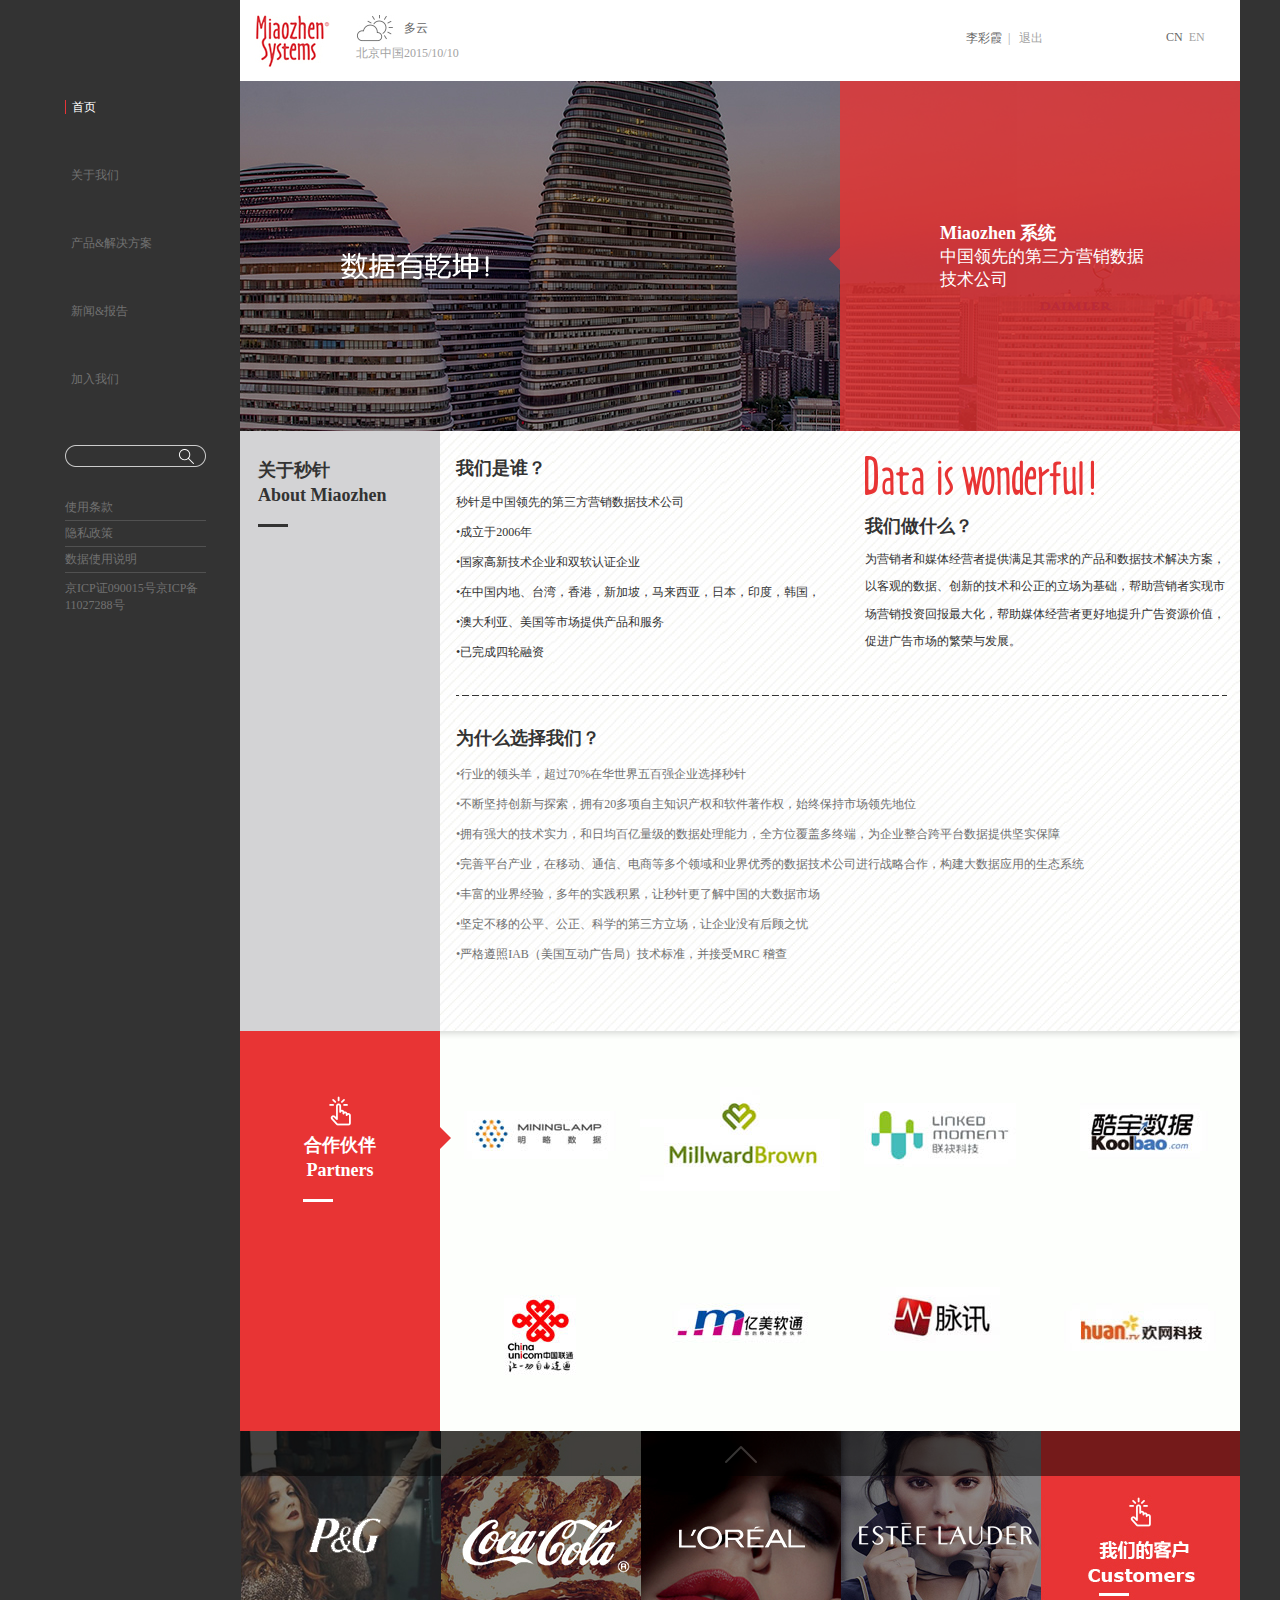
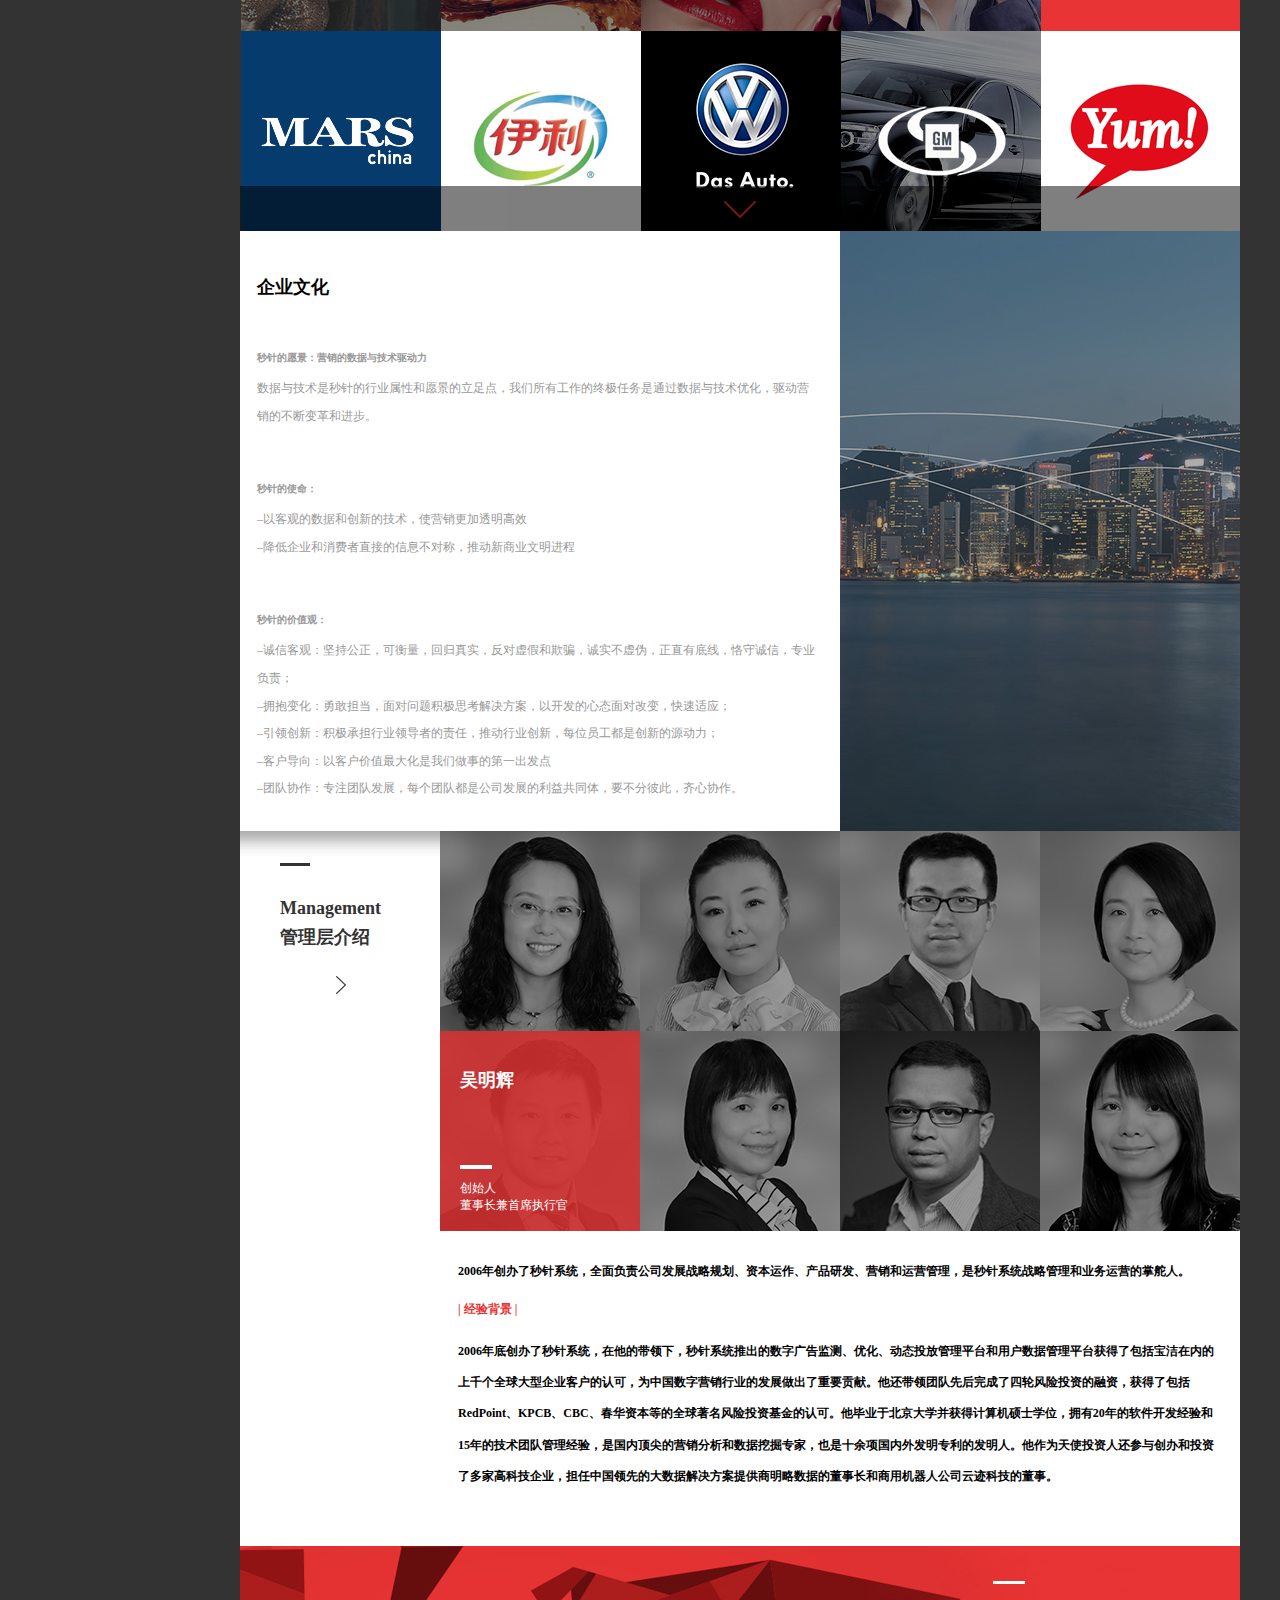
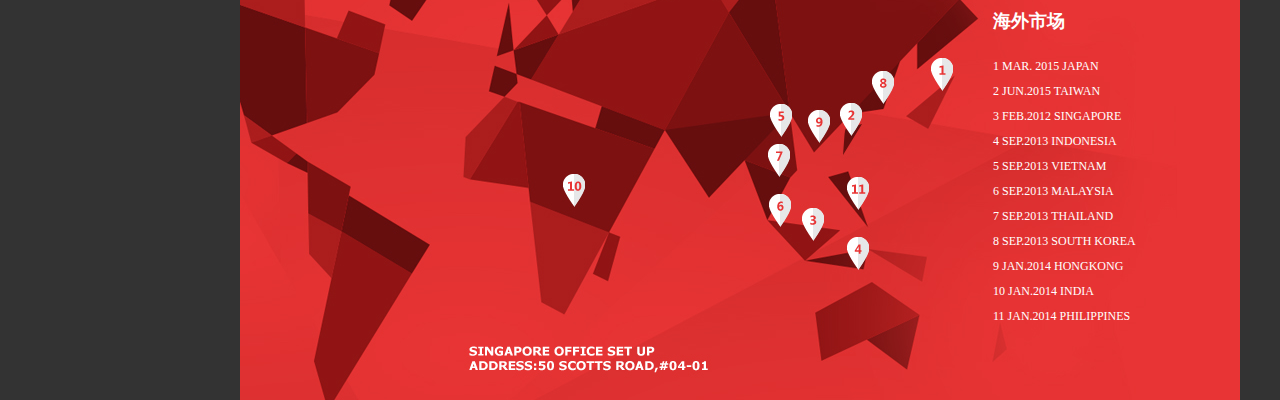
<file: pointer/guanyuwomen.html>
<!doctype html>
<html lang="en">
<head>
	<meta charset="UTF-8">
	<title>关于我们</title>
	<link rel="stylesheet" href="css/style.css">
</head>
<body>
	<div class="mypro-container">
		<div class="left">
			<ul class="nav">
				<li class="on"><a href="index.html">首页</a></li>
				<li><a href="guanyuwomen.html">关于我们</a></li>
				<li><a href="wodechanpin.html">产品&解决方案</a></li>
				<li><a href="xinwenzixun.html">新闻&报告</a></li>
				<li><a href="#">加入我们</a></li>
			</ul>
			<div class="search">
				<form action="">
					<p><input type="text" name="search"></p>
				</form>
			</div>
			<ol class="foot">
				<li><a href="">使用条款</a></li>
				<li><a href="">隐私政策</a></li>
				<li><a href="">数据使用说明</a></li>
			</ol>
			<p class="copyRight">京ICP证090015号京ICP备11027288号</p>
		</div>
		<!--右侧内容区-->
		<div class="myprocon">
		    <!--顶部-->
		    <div class="content-top pageof">
		    	<p class="logo"><img src="img/logo.jpg" alt=""></p>
		    	<!--天气-->
		    	<div class="weather-two">
		    		<p class="wea-pic"><img src="img/wea.jpg" alt=""><em>多云</em></p>
		    		<p><span>北京</span><span>中国</span><span>2015/10/10</span></p>
		    	</div>
		    	<!--注册登陆-->
		    	<div class="login-two">
		    		<a href="#" class="curlink">李彩霞</a>&nbsp;&nbsp;|&nbsp;&nbsp;
		    		<a href="#">退出</a>
		    	</div>
		    	<!--语言-->
		    	<div class="language-two">
		    		<a href="#" class="curlink">CN</a>&nbsp;
		    		<a href="#">EN</a>
		    	</div>
		    	<div class="clear"></div>
		    </div>
			<div class="hdpic">
				<div class="hdmask">
					<span class="hdicon"></span>
				</div>
				<div class="pictit">
					<h3>Miaozhen 系统</h3>
					<p>中国领先的第三方营销数据技术公司</p>
				</div>
			</div>
			<div class="about-mz">
				<div class="about-nav">
					<span class="navtit">关于秒针</span>
					<span class="navtit">About Miaozhen</span>
					<em class="navline"></em>
				</div>
                <div class="about-right">
                	<div class="about-box">
                		<div class="whu">
                			<h4>我们是谁？</h4>
                			<p>秒针是中国领先的第三方营销数据技术公司</p>
                			<ul>
                				<li><a href="">•成立于2006年</a></li>
                				<li><a href="">•国家高新技术企业和双软认证企业</a></li>
                				<li><a href="">•在中国内地、台湾，香港，新加坡，马来西亚，日本，印度，韩国，</a></li>
                				<li><a href="">•澳大利亚、美国等市场提供产品和服务</a></li>
                				<li><a href="">•已完成四轮融资</a></li>
                			</ul>
                		</div>
                		<div class="why">
                			<p><img src="img/ico.png" alt=""></p>
                			<h4>我们做什么？</h4>
                			<p>
                				为营销者和媒体经营者提供满足其需求的产品和数据技术解决方案，以客观的数据、创新的技术和公正的立场为基础，帮助营销者实现市场营销投资回报最大化，帮助媒体经营者更好地提升广告资源价值，促进广告市场的繁荣与发展。
                			</p>
                		</div>
                	</div>
                	<div class="about-list">
                		<h4>为什么选择我们？</h4>
                		<ul>
                			<li><a href="">•行业的领头羊，超过70%在华世界五百强企业选择秒针</a></li>
                			<li><a href="">•不断坚持创新与探索，拥有20多项自主知识产权和软件著作权，始终保持市场领先地位</a></li>
                			<li><a href="">•拥有强大的技术实力，和日均百亿量级的数据处理能力，全方位覆盖多终端，为企业整合跨平台数据提供坚实保障</a></li>
                			<li><a href="">•完善平台产业，在移动、通信、电商等多个领域和业界优秀的数据技术公司进行战略合作，构建大数据应用的生态系统</a></li>
                			<li><a href="">•丰富的业界经验，多年的实践积累，让秒针更了解中国的大数据市场</a></li>
                			<li><a href="">•坚定不移的公平、公正、科学的第三方立场，让企业没有后顾之忧</a></li>
                			<li><a href="">•严格遵照IAB（美国互动广告局）技术标准，并接受MRC 稽查</a></li>
                		</ul>
                	</div>
                </div>
				<div class="clear"></div>
			</div>
			<!--合作伙伴-->
			<div class="hezuohb">
				<div class="hzleft">
					<p class="sj"></p>
					<p class="hand"><img src="img/hand.png" alt=""></p>
                    <span class="navtit hztit">合作伙伴</span>
                    <span class="navtit hztit">Partners</span>
                    <em class="navline hzline"></em>
				</div>
				<div class="hzright">
					<div class="hzicon" id="hzicon">
						<a href="#">
							<img src="img/c1.jpg" alt="">
							<p class="amark"></p>
							<div>
								<p>明略数据</p>
								<p>中国领先的大数据整体</p>
								<p>解决方案提供商</p>
							</div>
						</a>
						<a href="#">
							<img src="img/c2.jpg" alt="">
							<p class="amark"></p>
							<div>
								<p>明略数据</p>
								<p>中国领先的大数据整体</p>
								<p>解决方案提供商</p>
							</div>
						</a>
						<a href="#">
							<img src="img/c3.jpg" alt="">
							<p class="amark"></p>
							<div>
								<p>明略数据</p>
								<p>中国领先的大数据整体</p>
								<p>解决方案提供商</p>
							</div>
						</a>
						<a href="#">
							<img src="img/c4.jpg" alt="">
							<p class="amark"></p>
							<div>
								<p>明略数据</p>
								<p>中国领先的大数据整体</p>
								<p>解决方案提供商</p>
							</div>
						</a>
						<a href="#">
							<img src="img/c5.jpg" alt="">
							<p class="amark"></p>
							<div>
								<p>明略数据</p>
								<p>中国领先的大数据整体</p>
								<p>解决方案提供商</p>
							</div>
						</a>
						<a href="#">
							<img src="img/c6.jpg" alt="">
							<p class="amark"></p>
							<div>
								<p>明略数据</p>
								<p>中国领先的大数据整体</p>
								<p>解决方案提供商</p>
							</div>
						</a>
						<a href="#">
							<img src="img/c7.jpg" alt="">
							<p class="amark"></p>
							<div>
								<p>明略数据</p>
								<p>中国领先的大数据整体</p>
								<p>解决方案提供商</p>
							</div>
						</a>
						<a href="#">
							<img src="img/c8.jpg" alt="">
							<p class="amark"></p>
							<div>
								<p>明略数据</p>
								<p>中国领先的大数据整体</p>
								<p>解决方案提供商</p>
							</div>
						</a>
					</div>
				</div>
			</div>
			<!--广告-->
			<div class="gglist">
				<div class="btn-mask topbtn"><img src="img/prevs.png" alt=""></div>
				<div class="icon-group">
					<div class="icon-scroll" id="icon-scroll">
						<a href="#"><img src="img/icon_r1_c1.jpg" alt=""></a>
						<a href="#"><img src="img/icon_r1_c2.jpg" alt=""></a>
						<a href="#"><img src="img/icon_r1_c3.jpg" alt=""></a>
						<a href="#"><img src="img/icon_r1_c4.jpg" alt=""></a>
						<a href="#"><img src="img/icon_r1_c5.jpg" alt=""></a>
						<a href="#"><img src="img/icon_r2_c1.jpg" alt=""></a>
						<a href="#"><img src="img/icon_r2_c2.jpg" alt=""></a>
						<a href="#"><img src="img/icon_r2_c3.jpg" alt=""></a>
						<a href="#"><img src="img/icon_r2_c4.jpg" alt=""></a>
						<a href="#"><img src="img/icon_r2_c5.jpg" alt=""></a>
						<a href="#"><img src="img/icon_r1_c1.jpg" alt=""></a>
						<a href="#"><img src="img/icon_r1_c2.jpg" alt=""></a>
						<a href="#"><img src="img/icon_r1_c3.jpg" alt=""></a>
						<a href="#"><img src="img/icon_r1_c4.jpg" alt=""></a>
						<a href="#"><img src="img/icon_r1_c5.jpg" alt=""></a>
						<a href="#"><img src="img/icon_r1_c1.jpg" alt=""></a>
						<a href="#"><img src="img/icon_r1_c2.jpg" alt=""></a>
						<a href="#"><img src="img/icon_r1_c3.jpg" alt=""></a>
						<a href="#"><img src="img/icon_r1_c4.jpg" alt=""></a>
						<a href="#"><img src="img/icon_r1_c5.jpg" alt=""></a>
						<a href="#"><img src="img/icon_r1_c1.jpg" alt=""></a>
						<a href="#"><img src="img/icon_r1_c2.jpg" alt=""></a>
						<a href="#"><img src="img/icon_r1_c3.jpg" alt=""></a>
						<a href="#"><img src="img/icon_r1_c4.jpg" alt=""></a>
						<a href="#"><img src="img/icon_r1_c5.jpg" alt=""></a>
					</div>
				</div>
				<div class="btn-mask downbtn"><img src="img/nextg.png" alt=""></div>
			</div>
			<!--广告-->
			<div class="qywh">
				<div class="wh_left">
					<h4>企业文化</h4>
					<div class="description">
						<h5>秒针的愿景：营销的数据与技术驱动力</h5>
						<p>数据与技术是秒针的行业属性和愿景的立足点，我们所有工作的终极任务是通过数据与技术优化，驱动营销的不断变革和进步。</p>
					</div>
					<div class="description">
						<h5>秒针的使命：</h5>
						<p>–以客观的数据和创新的技术，使营销更加透明高效</p>
						<p>–降低企业和消费者直接的信息不对称，推动新商业文明进程</p>
					</div>
					<div class="description">
						<h5>秒针的价值观：</h5>
						<p>–诚信客观：坚持公正，可衡量，回归真实，反对虚假和欺骗，诚实不虚伪，正直有底线，恪守诚信，专业负责；</p>
						<p>–拥抱变化：勇敢担当，面对问题积极思考解决方案，以开发的心态面对改变，快速适应；</p>
						<p>–引领创新：积极承担行业领导者的责任，推动行业创新，每位员工都是创新的源动力；</p>
                        <p>–客户导向：以客户价值最大化是我们做事的第一出发点</p>
                        <p>–团队协作：专注团队发展，每个团队都是公司发展的利益共同体，要不分彼此，齐心协作。</p>
					</div>
				</div>
				<div class="wh_right">
					<img src="img/pics.jpg" alt="">
				</div>
			</div>
			<!--管理层-->
            <div class="guanli">
            	<div class="guanli_left">
            		<em class="navline glline"></em>
            		<span class="navtit">Management</span>
            		<span class="navtit">管理层介绍</span>
            		<p class="zx"><img src="img/zx.png" alt=""></p>
            	</div>
            	<div class="guanli_right">
            		<div class="team" id="team">
            			<a href="#">
            				<img src="img/team_r1_c1.jpg" alt="">
            				<p class="team_mark"></p>
            				<div>
            					<h5>吴明辉</h5>
            					<em></em>
            					<p>创始人</p>
            					<p>董事长兼首席执行官</p>
            				</div>
            			</a>
            			<a href="#">
            				<img src="img/team_r1_c2.jpg" alt="">
            				<p class="team_mark"></p>
            				<div>
            					<h5>吴明辉</h5>
            					<em></em>
            					<p>创始人</p>
            					<p>董事长兼首席执行官</p>
            				</div>
            			</a>
            			<a href="#">
            				<img src="img/team_r1_c3.jpg" alt="">
            				<p class="team_mark"></p>
            				<div>
            					<h5>吴明辉</h5>
            					<em></em>
            					<p>创始人</p>
            					<p>董事长兼首席执行官</p>
            				</div>
            			</a>
            			<a href="#">
            				<img src="img/team_r1_c4.jpg" alt="">
            				<p class="team_mark"></p>
            				<div>
            					<h5>吴明辉</h5>
            					<em></em>
            					<p>创始人</p>
            					<p>董事长兼首席执行官</p>
            				</div>
            			</a>
            			<a href="#" class="curItem">
            				<img src="img/team_r2_c1.jpg" alt="">
            				<p class="team_mark"></p>
            				<div>
            					<h5>吴明辉</h5>
            					<em></em>
            					<p>创始人</p>
            					<p>董事长兼首席执行官</p>
            				</div>
            			</a>
            			<a href="#">
            				<img src="img/team_r2_c2.jpg" alt="">
            				<p class="team_mark"></p>
            				<div>
            					<h5>吴明辉</h5>
            					<em></em>
            					<p>创始人</p>
            					<p>董事长兼首席执行官</p>
            				</div>
            			</a>
            			<a href="#">
            				<img src="img/team_r2_c3.jpg" alt="">
            				<p class="team_mark"></p>
                            <div>
            					<h5>吴明辉</h5>
            					<em></em>
            					<p>创始人</p>
            					<p>董事长兼首席执行官</p>
            				</div>
            			</a>
            			<a href="#">
            				<img src="img/team_r2_c4.jpg" alt="">
            				<p class="team_mark"></p>
            				<div>
            					<h5>吴明辉</h5>
            					<em></em>
            					<p>创始人</p>
            					<p>董事长兼首席执行官</p>
            				</div>
            			</a>
            		</div>
            		<div class="rw_wrap" id="rw_wrap">
            			<div class="rw_info">
            				<h5>2006年创办了秒针系统，全面负责公司发展战略规划、资本运作、产品研发、营销和运营管理，是秒针系统战略管理和业务运营的掌舵人。</h5>
                            <span>| 经验背景 |</span>
                            <p>2006年底创办了秒针系统，在他的带领下，秒针系统推出的数字广告监测、优化、动态投放管理平台和用户数据管理平台获得了包括宝洁在内的上千个全球大型企业客户的认可，为中国数字营销行业的发展做出了重要贡献。他还带领团队先后完成了四轮风险投资的融资，获得了包括RedPoint、KPCB、CBC、春华资本等的全球著名风险投资基金的认可。他毕业于北京大学并获得计算机硕士学位，拥有20年的软件开发经验和15年的技术团队管理经验，是国内顶尖的营销分析和数据挖掘专家，也是十余项国内外发明专利的发明人。他作为天使投资人还参与创办和投资了多家高科技企业，担任中国领先的大数据解决方案提供商明略数据的董事长和商用机器人公司云迹科技的董事。</p>
            			</div>
            		</div>
            	</div>
            </div>
            <!--海外市场-->
            <div class="hwsc">
            	<p><img src="img/scbg.jpg" alt=""></p>
            	<div class="text-list">
            		<em></em>
            		<h4>海外市场</h4>
            		<ul>
            			<li>1 MAR. 2015 JAPAN</li>
            			<li>2 JUN.2015 TAIWAN</li>
            			<li>3 FEB.2012 SINGAPORE</li>
            			<li>4 SEP.2013 INDONESIA</li>
            			<li>5 SEP.2013 VIETNAM</li>
            			<li>6 SEP.2013 MALAYSIA</li>
            			<li>7 SEP.2013 THAILAND</li>
            			<li>8 SEP.2013 SOUTH KOREA</li>
            			<li>9 JAN.2014 HONGKONG</li>
            			<li>10 JAN.2014 INDIA</li>
            			<li>11 JAN.2014 PHILIPPINES</li>
            		</ul>
            	</div>
            </div>
		</div>
		<div class="clear"></div>
	</div>
	<script src="js/jquery-1.11.0.min.js"></script>
	<script src="js/script.js"></script>
</body>
</html>
</file>
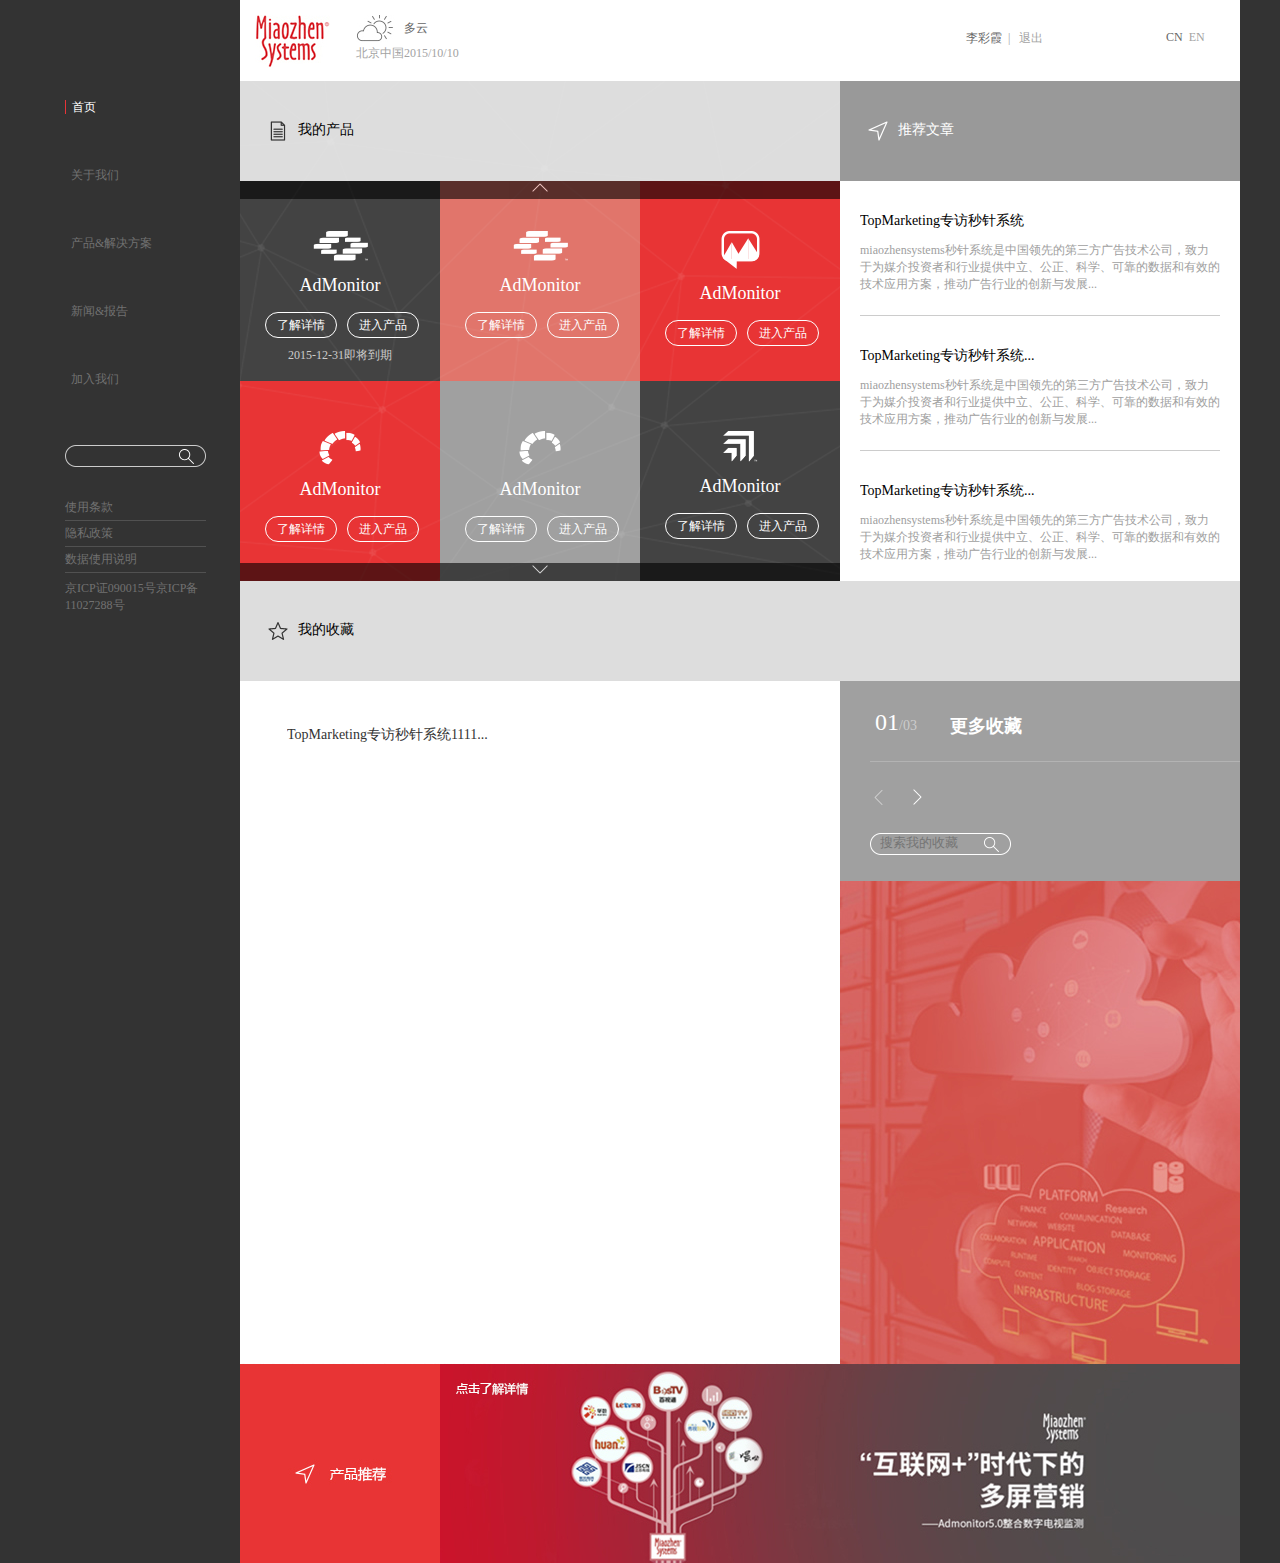
<file: pointer/wodechanpin.html>
<!doctype html>
<html lang="en">
<head>
	<meta charset="UTF-8">
	<title>我的产品</title>
	<link rel="stylesheet" href="css/style.css">
</head>
<body>
	<div class="mypro-container">
		<div class="left">
			<ul class="nav">
				<li class="on"><a href="index.html">首页</a></li>
				<li><a href="guanyuwomen.html">关于我们</a></li>
				<li><a href="wodechanpin.html">产品&解决方案</a></li>
				<li><a href="xinwenzixun.html">新闻&报告</a></li>
				<li><a href="#">加入我们</a></li>
			</ul>
			<div class="search">
				<form action="">
					<p><input type="text" name="search"></p>
				</form>
			</div>
			<ol class="foot">
				<li><a href="">使用条款</a></li>
				<li><a href="">隐私政策</a></li>
				<li><a href="">数据使用说明</a></li>
			</ol>
			<p class="copyRight">京ICP证090015号京ICP备11027288号</p>
		</div>
		<!--右侧内容区-->
		<div class="myprocon">
			<!--顶部-->
			<div class="content-top pageof">
				<p class="logo"><img src="img/logo.jpg" alt=""></p>
				<!--天气-->
				<div class="weather-two">
					<p class="wea-pic"><img src="img/wea.jpg" alt=""><em>多云</em></p>
					<p><span>北京</span><span>中国</span><span>2015/10/10</span></p>
				</div>
				<!--注册登陆-->
				<div class="login-two">
					<a href="#" class="curlink">李彩霞</a>&nbsp;&nbsp;|&nbsp;&nbsp;
					<a href="#">退出</a>
				</div>
				<!--语言-->
				<div class="language-two">
					<a href="#" class="curlink">CN</a>&nbsp;
					<a href="#">EN</a>
				</div>
				<div class="clear"></div>
			</div>
			<!--产品&文章-->
			<div class="proAndart">
				<!--我的产品-->
				<div class="my-product">
					<div class="my-pro-tit">
						<p>我的产品</p>
					</div>
					<div class="pro-box-con" id="myprobox">
						<ul class="my-pro-list" id="my-pro-list">
							<li>
								<dl>
									<dt><img src="img/icon4.png" alt=""></dt>
									<dd>AdMonitor</dd>
								</dl>
								<p>
									<a href="#">了解详情</a>
									<a href="#">进入产品</a>
								</p>
								<div class="tip">2015-12-31即将到期</div>
							</li>
							<li>
								<dl>
									<dt><img src="img/icon4.png" alt=""></dt>
									<dd>AdMonitor</dd>
								</dl>
								<p>
									<a href="#">了解详情</a>
									<a href="#">进入产品</a>
								</p>
							</li>
							<li>
								<dl>
									<dt><img src="img/icon1.png" alt=""></dt>
									<dd>AdMonitor</dd>
								</dl>
								<p>
									<a href="#">了解详情</a>
									<a href="#">进入产品</a>
								</p>
							</li>
							<li>
								<dl>
									<dt><img src="img/icon3.png" alt=""></dt>
									<dd>AdMonitor</dd>
								</dl>
								<p>
									<a href="#">了解详情</a>
									<a href="#">进入产品</a>
								</p>
							</li>
							<li>
								<dl>
									<dt><img src="img/icon3.png" alt=""></dt>
									<dd>AdMonitor</dd>
								</dl>
								<p>
									<a href="#">了解详情</a>
									<a href="#">进入产品</a>
								</p>
							</li>
							<li>
								<dl>
									<dt><img src="img/icon7.png" alt=""></dt>
									<dd>AdMonitor</dd>
								</dl>
								<p>
									<a href="#">了解详情</a>
									<a href="#">进入产品</a>
								</p>
							</li>
							<li>
								<dl>
									<dt><img src="img/icon3.png" alt=""></dt>
									<dd>AdMonitor</dd>
								</dl>
								<p>
									<a href="#">了解详情</a>
									<a href="#">进入产品</a>
								</p>
							</li>
							<li>
								<dl>
									<dt><img src="img/icon3.png" alt=""></dt>
									<dd>AdMonitor</dd>
								</dl>
								<p>
									<a href="#">了解详情</a>
									<a href="#">进入产品</a>
								</p>
							</li>
							<li>
								<dl>
									<dt><img src="img/icon7.png" alt=""></dt>
									<dd>AdMonitor</dd>
								</dl>
								<p>
									<a href="#">了解详情</a>
									<a href="#">进入产品</a>
								</p>
							</li>
							<li>
								<dl>
									<dt><img src="img/icon3.png" alt=""></dt>
									<dd>AdMonitor</dd>
								</dl>
								<p>
									<a href="#">了解详情</a>
									<a href="#">进入产品</a>
								</p>
							</li>
							<li>
								<dl>
									<dt><img src="img/icon3.png" alt=""></dt>
									<dd>AdMonitor</dd>
								</dl>
								<p>
									<a href="#">了解详情</a>
									<a href="#">进入产品</a>
								</p>
							</li>
						</ul>
						<div class="maskbar" id="up">
							<p id="upbtn"><img src="img/up.png" alt=""></p>
						</div>
						<div class="maskbar down" id="down">
							<p id="downbtn"><img src="img/down.png" alt=""></p>
						</div>
						<div class="pro-mask" id="pro-mask">
                            <div id="mask-con">
                            	<ul id="select">
                            		<li data-type="1" class="checked">产品很好我想续用</li>
                            		<li data-type="999">不，我不想继续使用了</li>
                            	</ul>
                            	<div class="confirm" id="confirm">
                            		<div class="msg">你真的要离开秒针了吗？/(ToT)/~~</div>
                            		<ol id="nobuy">
                            			<li data-type="2">产品无法满足我的需求</li>
                            			<li data-type="3">我对秒针的服务不满意</li>
                            			<li data-type="0">其他原因<span>&nbsp;&nbsp;<input type="text"></span></li>
                            		</ol>
                            	</div>
                            	<div class="try">
                            		<span id="trybtn">提交</span>
                            	</div>
                            </div>
							<p class="close-mask" id="close-mask"></p>
						</div>
					</div>
					<div class="line-bg"></div>
				</div>
				<!--推荐文章-->
				<div class="hot-article">
					<div class="my-pro-tit my-art-tit">
						<p>推荐文章</p>
					</div>
					<div class="art-list-box">
						<dl>
							<dt>
								<a href="#">TopMarketing专访秒针系统</a>
							</dt>
							<dd>	
								miaozhensystems秒针系统是中国领先的第三方广告技术公司，致力于为媒介投资者和行业提供中立、公正、科学、可靠的数据和有效的技术应用方案，推动广告行业的创新与发展...
							</dd>
						</dl>
						<dl>
							<dt>
								<a href="#">TopMarketing专访秒针系统...</a>
							</dt>
							<dd>	
								miaozhensystems秒针系统是中国领先的第三方广告技术公司，致力于为媒介投资者和行业提供中立、公正、科学、可靠的数据和有效的技术应用方案，推动广告行业的创新与发展...
							</dd>
						</dl>
						<dl class="last-dl">
							<dt>
								<a href="#">TopMarketing专访秒针系统...</a>
							</dt>
							<dd>	
								miaozhensystems秒针系统是中国领先的第三方广告技术公司，致力于为媒介投资者和行业提供中立、公正、科学、可靠的数据和有效的技术应用方案，推动广告行业的创新与发展...
							</dd>
						</dl>
					</div>
				</div>
			</div>
			<!--我的收藏-->
			<div class="my-pro-tit my-fat">
			     <p>我的收藏</p>
			</div>
			<!--文章-->
			<div class="fat-article">
				<div class="fat-news">
					<div class="fat-scroll" id="fat-scroll">
						<div class="fat-list" id="fat-list">
							<ul>
								<li><a href="">TopMarketing专访秒针系统1111...</a></li>
							</ul>
							<ul>
								<li><a href="">TopMarketing专访秒针系统222...</a></li>
							</ul>
							<ul>
								<li><a href="">TopMarketing专访秒针系统333...</a></li>
							</ul>
						</div>
					</div>
				</div>
				<div class="more-fat">
					<div class="search-box">
						<div class="fat-hd">
							<p id="pic_num">
								<span class="cur-grounp">01</span><span>/03</span>
							</p>
							<a href="#">更多收藏</a>
						</div>
						<div class="fat-btn">
							<span id="prev_btn" class="prev_disabled"></span><span id="next_btn"  class="next_btn"></span>
						</div>
						<div class="fat-sea">
							<form action="">
								<input type="text" placeholder="搜索我的收藏">
							</form>
						</div>
					</div>
					<div class="slider-img">
						<img src="img/img1.jpg" alt="">
					</div>
				</div>
			</div>
			<div class="fat-ft">
				<!-- <div class="pro-tuijian">
					<a href="#">产品推荐</a>
				</div>
				<div class="bgimg">
					<a href="#">点击了解详情</a>
				</div> -->
				<a href=""><img src="img/ftpic.jpg" alt=""></a>
			</div>
			<!--文章 end-->
		</div>
		<div class="clear"></div>
	</div>
	<script src="js/jquery-1.11.0.min.js"></script>
	<script src="js/script.js"></script>
</body>
</html>
</file>
<file: pointer/css/style.css>
*{
	margin:0;
	padding:0;
}

body{
	background:#333;
	font-family:"Microsoft YaHei";
	font-size:12px;
}

em{
	font-style:normal;
}

h1,h2,h3{
	font-weight:normal;
	font-size:14px;
	text-align:center;
}

ul,ol{
	list-style:none;
}

a img{
	border:none;
}

a{
	outline:none;
}

a:link,a:visited{
	text-decoration:none;
	color:#717171;
}

.main{
	width:1200px;
    height:680px;
	margin:0 auto;
	position:relative;
	overflow:hidden; 
}

.container{
	width:2200px;
	height:auto!important;
    height:680px;
    min-height:680px;
    overflow:hidden;
}

.clear{
	width:0;
	height:0;
	overflow:hidden;
	clear:both;
}

.left{
	width:141px;
	float:left;
	padding:100px 34px 0 25px;
	color:#717171;
	background:#333;
	height:auto!important;
	height:580px;
	min-height:580px;
}

.nav li{
	height:68px;
}

.nav li a{
	display:block;
	height:14px;
	line-height:14px;
	padding-left:6px;
}

.nav li.on a,.nav li a:hover{
	color:#fff;
	border-left:1px solid #E73438;
}

/* Íâ²ã */
.wrapper{
	width:1000px;
	height:auto!important;
	height:680px;
	min-height:680px;
	float:left;
	overflow:hidden; 
	background：#fff;
}

.center{
	width:800px;
	float:left;
	height:680px;
    overflow:hidden;
	position:relative;
}

.search{
	height:27px;
	margin:5px 0 20px 0px;
	background:url(../img/search.png) no-repeat;
	padding:3px 0 0 12px;
}

.search input{
	border:none;
	outline:none;
	background:#333;
	color:#fff;
	width:100px;
}

.foot li{
	height:25px;
	line-height:25px;
	border-bottom:1px solid #515151;
}

.copyRight{
	padding-top:7px;
}

/*ÌìÆø*/
.weather{
	width:200px;
	height:60px;
	position:absolute;
	left:115px;
	top:12px;
	z-index:2;
}

.weather p{
	height:30px;
	color:#fff;
}

.weather p em{
	font-style:normal;
}

.login{
	width:150px;
	height:20px;
	position:absolute;
	right:70px;
	top:30px;
	color:#fff;
	z-index:2;
}

.login a:link,.login a:visited{
	color:#fff;
}

.language{
	position:absolute;
	top:30px;
	right:13px;
	width:60px;
	z-index:2;
}

.cur:link,.cur:visited{
	color:#fff;
}


.jiantou{
	width:66px;
	height:66px;
	position:absolute;
	top:340px;
	left:966px; 
	z-index:10;
	cursor:pointer;
	background:url(../img/jiantou.png) no-repeat;
}
.jiantou-two{
	width:66px;
	height:66px;
	position:absolute;
	top:340px;
	left:966px; 
	z-index:10;
	cursor:pointer;	
	background:url(../img/jitantou-two.png) no-repeat;
}

/* .jt{
	
} */

.right{
	width:200px;
	float:left;
	padding-top:262px;
	height:auto!important;
	height:418px;
	min-height:418px;
	background:#333;
}

.right a{
	display:block;
	height:50px;
	line-height:50px;
	padding-left:40px;
	color:#fff;
}

.right a.select{
	background:#E83435;
}

.right a:visited{
	color:#fff;
}

.right a:hover{
	background:#E83435;
}

.right-blue a:hover{
	background:#54bded;
}

/* ²úÆ·µÇÂ½Èë¿Ú3 */
.product-right{
	width:1000px;
	height:auto!important;
	height:680px;
	min-height:680px;
	overflow:hidden;
	float:left;
	position:relative;
	background:#fff;
	opacity:0;
}

.pro-page{
	width:966px;
	height:680px;
	overflow:hidden;
	float:left;
	position:relative;
}

.product-nav{
	width:152px;
	height:auto!important;
	height:580px;
	min-height:580px; 
	/* height:100%; */
	float:left;
	background:#DB3634;
	padding-top:100px;
	margin-right:14px;
}

.pro-title{
	border-bottom:1px solid #fff;
	width:112px;
	height:68px;
	margin:0 auto;
	color:#fff;
	font-family:"Microsoft YaHei";
}

.pro-title span{
	display:block;
	height:20px;
	line-height:20px;
	text-align:center;
}

.page-scroll{
	position:absolute;
	left:0;
	top:0;
	height:680px;
	overflow:hidden; 
}

.blue{
	background:#54BDED;
}

.proh2{
	height:75px;
	border-bottom:1px solid #FFF;
	width:92px;
	margin:0 auto;
}

.proh2 span{
    display:block;
    text-align:center;
    color:#fff;
    height:20px;
    line-height:20px;
}

.type-list{
	padding-top:70px;
	color:#fff;
}

.type-list a{
	display:block;
	height:48px;
	line-height:48px;
	padding-left:30px;
}

.type-list a:link,.type-list a:visited{
	color:#fff;
}

.white-jiantou{
	width:66px;
	height:66px;
	position:absolute;
	top:330px;
	left:169px; 
	z-index:9999;
	/* background:url(../img/jitantou-two.png) no-repeat; */
}

.product-content{
	width:800px;
	float:left;
}

.logo-pic{
	width:74px;
	height:52px;
	position:absolute;
	left:17px;
	top:15px;
	z-index:100000000000;
}

.content-top{
	height:66px;
	padding:15px 15px 0 22px;
	background:#fff;
}

.pageof{
	padding-left:15px;
}

.logo{
	width:101px;
	float:left;
	position:relative;
	z-index:100000000000;
}

/*ÌìÆø*/
.content-top .weather-two{
	width:200px;
	height:60px;
    float:left;
}

.weather-two p{
	height:30px;
	color:#A3A3A3;
}

.wea-pic img,.wea-pic em{
   display:block;
   float:left;
}

.wea-pic em{
   padding:5px 0 0 9px;
   color:#666;
}

.content-top .login-two{
	width:200px;
	padding:15px 0 0 210px;
	color:#A3A3A3;
	float:left;
}

.pageof .login-two{
	width:200px;
	padding:15px 0 0 410px;
	color:#A3A3A3;
	float:left;
}

.content-top a:link,.content-top a:visited{
	color:#A3A3A3;
}

.content-top a.curlink:link,.content-top a.curlink:visited{
	color:#666;
}

.language-two{
   float:left;
   width:50px;
   padding-top:15px;
}

 .product-pic{
	position:relative;
	width:780px;
	height:600px;
	color:#fff;
} 

.product-page{
	width:34px;
	float:left;
	padding-top:350px;
	position:relative;
	z-index:100;
	text-align:center;
}

.product-page p{
	display:none;
}

.product-page p.cur-t-p{
	display:block;
}
.product-page span{
	display:block;
	width:15px;
	height:15px;
	background:#E83435;
	margin-bottom:7px;
	cursor:pointer;
	opacity:0.75;
	filter:alpha(opacity=75);
}

.product-page span.curp{
	opacity:0.5;
	filter:alpha(opacity=50);
}

.pos{
	position:absolute;
}

.product_3_0{
	width:388px;
	height:388px;
	left:0;
	top:0;
	background:#BA2B2B;
	margin:0 12px 12px 0;
}

.icon{
	width:39px;
	height:38px;
	margin:0 auto;
}

.icon1{
	margin-top:140px;
}

.product-pic h2{
	height:32px;
	padding-top:18px;
	text-align:center;
}

.product_3_1{
	width:380px;
	height:588px;
	right:0;
	top:0;
	background:#E0786F;
}

.icon2{
	margin-top:245px;
}

.icon3{
	margin-top:52px;
	width:55px;
	height:30px;
}

.icon4{
	width:55px;
	height:30px;
	margin-top:49px;
}

.icon5{
	width:45px;
	height:33px;
	margin-top:49px;
}

.icon6{
	width:40px;
	height:38px;
	margin-top:50px;
}

.icon7{
	width:35px;
	height:31px;
	margin-top:50px;
}

.icon8{
	width:47px;
	height:35px;
	margin-top:155px;
}

.product_3_2{
	width:388px;
	height:188px;
	left:0;
	top:400px;
	background:#222;
}

.mask{
	background:#333;
	filter:alpha(opacity=90);
	opacity:0.9;
	position:absolute;
	left:0;
	top:0;
	z-index:9998;
}

.full{
	width:100%;
	height:100%;
	position:absolute;
	z-index:100;
}

.mask p{
	width:90px;
	height:68px;
	position:absolute;
	top:50%;
	left:50%;
	margin:-34px 0 0 -35px;
}

.mask a{
	display:block;
	padding:0 5px;
	height:24px;
	line-height:24px;
	text-align:center;
	margin:0 auto;
	border:1px solid #fff;
	border-radius:18px;
}

.mask a.login-btn{
	margin-bottom:20px;
}

.product_7_0{
   width:388px;
   height:388px;
   left:0;
   top:0;
   background:#E0786F;
   margin:0 12px 12px 0;
}

.product_7_1{
   width:380px;
   height:187px;
   right:0;
   top:0;
   background:#6A797E;
   margin:0 0px 12px 12px;
}

.product_7_2{
   width:188px;
   height:188px;
   left:400px;
   top:199px;
   background:#DB3634;
}

.product_7_3{
   width:188px;
   height:188px;
   left:0px;
   top:400px;
   background:#666;
}

.product_7_4{
   width:188px;
   height:188px;
   left:200px;
   top:400px;
   background:#333;
}

.product_7_5{
   width:188px;
   height:188px;
   left:400px;
   top:400px;
   background:#BABFC2;
}

.product_7_6{
   width:180px;
   height:388px;
   right:0px;
   top:200px;
   background:#333;
}

.product-pic h3{
	padding:0 15px;
}

/* Ê×Ò³Í¼Æ¬ÂÖ²¥ */
.slider{
    width:800px;
    height:680px;
    position:relative;
    z-index:1;
}

.pic img{
	display:block;
	width:800px;
	height:680px;
}

.slider ul{position:relative;}

.slider ul li{position:absolute;}

.product-pic-box{
    width:800px;
    height:588px;
    position:relative;
    overflow:hidden;
}

.scroll{
	position:absolute;
	left:0;
	top:0;
}

.product-pic-two{
	position:relative;
}

.scroll .product-type{
	display:none;
}

.scroll .cur-type{
	display:block;
}

/* ÐÂÎÅ×ÊÑ¶ */
.container{
	width:1200px;
	height:auto!important;
	height:3195px;
	min-height:3195px;
    margin:0 auto;
    background:#fff;
}

.mypro-container{
	width:1200px;
	height:auto!important;
	height:1560px;
	min-height:1560px;
    margin:0 auto;
}

.mypro-data{
	width:1200px;
	height:auto!important;
	height:710px;
	min-height:710px;
    margin:0 auto;
}

.joinus-container{
	width:1200px;
	height:auto!important;
	height:1404px;
	min-height:1404px;
    margin:0 auto;
}

.contentUs{
	width:1200px;
	height:auto!important;
	height:790px;
	min-height:790px;
    margin:0 auto;
}

.zx-container{
	width:1200px;
	height:auto!important;
	height:1989px;
	min-height:1989px;
    margin:0 auto;
}

.right-content{
	width:1000px;
	height:auto!important;
	height:2890px;
	min-height:2890px;
	background:#fff;
	float:left;
}

.myprocon{
	width:1000px;
	height:auto!important;
	height:1560px;
	min-height:1560px;
	background:#fff;
	float:left;
}

.mydatacon{
	width:1000px;
	height:auto!important;
	height:710px;
	min-height:710px;
	background:#fff;
	float:left;
}

.joinus-container .myprocon{
	height:auto!important;
	height:1404px;
	min-height:1404px;
}

.content-con{
	width:1000px;
	height:auto!important;
	height:790px;
	min-height:790px;
	background:#fff;
	float:left;
}

.zx-content{
	width:1000px;
	height:auto!important;
	height:1831px;
	min-height:1831px;
	background:#fff;
	float:left;
}


.page-slider{
	width:1000px;
	height:350px;
    overflow:hidden;
    position:relative;
}

.page-slider ul{
	position:absolute;
}

.page-slider li{
	width:1000px;
	height:350px;
	float:left;
	position:relative;
}

.page-slider li .img{
	display:block;
	width:1000px;
	height:350px;
}

.page-slider li a{
   position:absolute;
   right:232px;
   top:240px;
   z-index:10;
}

.mark{
	width:200px;
	height:350px;
	background:#000;
	opacity:0.5;
	filter:alpha(opacity=50);
	position:absolute;
    right:0;
    top:0;
}

.num-info{
   position:absolute;
   left:41px;
   top:110px;
   color:#fff;
   font-size:14px;
/*    font-family:"Verdana"; */
}

.num-info span{
   display:inline-block;
   opacity:0.5;
   filter:alpha(opacity=50);
   color:#fff;
}

.num-info span.cur-num{
   font-size:24px;
   opacity:1;
   filter:alpha(opacity=100);
   color:#fff;
}

.btn-page{
	position:absolute;
    left:41px;
    top:188px;
    height:64px;
    width:63px;
    color:#FFF;
    font-size:14px;
    opacity:0.5;
    filter:alpha(opacity=50);
    background-image:url(../img/prev.png);
    background-repeat:no-repeat;
    background-position:right 3px;
    cursor:pointer;
}

.next-btn{
	top:251px;
	background-image:url(../img/next.png);
}

.article-box{
	padding:50px 100px 114px 55px;
	position:relative;
}

.artlist{
	padding-top:10px;
}

.article-list{
	width:690px;
	float:left;
	margin-right:55px;
	/* font-weight:bold; */
	color:#000;
	line-height:1.5;
}

.article-aside{
	width:100px;
	float:left;
}

.article-list h1{
	color:#e83434;
	font-size:24px;
	font-weight:bold;
	text-align:left;
	height:36px;
}

.art-info{
	font-size:0;
	overflow:hidden;
	font-family:"Î¢ÈíÑÅºÚ";
	color:#000;
	font-weight:bold;
	padding-top:10px;
	height:35px;
}

.art-info span{
	display:block;
	float:left;
	font-size:14px;
	margin-right:5px;
	padding-top:1px;
}

.art-info span.line{
    margin:-3px 8px 0 7px;
    padding-top:0;
    font-size:16px;
}

.art-info span.icon{
    width:16px;
    height:16px;
    background-image:url(../img/zan.png);
    margin:0px 9px 0 5px;
    padding:0;
    cursor:pointer;
}

.art-info span.edit{
    background-image:url(../img/edit.png);
}

.art-info span.tip,.tag-list li.tip{
    width:70px;
    height:22px;
    background:url(../img/box.png) no-repeat;
    margin:-8px 9px 0 5px;
    padding:0;
    cursor:pointer;
    padding:8px 0 0 15px;
    color:#959595;
}

.desc{
	clear:both;
}

.desc p{
	margin-bottom:20px;
}

.picture{
	padding:8px 0;
	text-align:center;
}

.more{
	text-align:right;
	font-size:13px;
	height:36px;
}

.more a:link,.more a:visited{
	color:#e83434;
	text-decoration:underline;
}

.fenye{
	width:540px;
	padding:120px 0 0 4px;
	float:left;
	font-size:13px;
}

.ewm{
	width:144px;
	height:144px;
	float:right;
}

.fenye a{
   display:block;
   float:left;
   margin:2px 10px 0 0;
   height:20px;
   line-height:20px
}

.fenye a:link,.fenye a:visited{
   color:#e83434;	
}

.fenye a.btn-a{
	border:1px solid #e83434;
	border-radius:5px;
	padding:0px 8px;
	margin-top:0;
}

.toTop{
	position:absolute;
	bottom:114px;
	left:800px;
	font-size:14px;
	color:#b5b5b6;
	font-weight:bold;
	cursor:pointer;
	background:url(../img/totop.gif) no-repeat 0 4px;
	padding-left:22px;
}

/* µ¯³ö²ã£ºÉêÇë*/
.layer{
	width:341px;
	height:337px;
	background:#fff;
	position:absolute;
	left:50%;
	top:50%;
	margin:-195px 0 0 -227px;
	padding:34px 57px 20px 56px;
	color:#ccc;
	display:none; 
	z-index:999;
}

.layer li{
    height:30px;
    padding-top:20px;
    border-bottom:1px solid #ccc;
    font-size:14px;
}

.layer li label{
    display:block;
	float:left;
}
.layer li input{
	display:block;
	float:left;
	border:none;
	outline:none;
	color:#ccc;
	font-size:14px;
}

.close{
	position:absolute;
	width:15px;
	height:12px;
	cursor:pointer;
	background:url(../img/close.gif) no-repeat;
	right:17px;
	top:20px;
}

.submit span{
	display:block;
	width:105px;
	height:34px;
	line-height:34px;
	background:#999;
	font-size:18px;
	text-align:center;
	color:#fff;
	font-weight:bold;
	margin:25px auto 5px auto;
	cursor:pointer;
}

.submit a{
	display:block;
	margin:0 auto;
	text-align:center;
	font-size:14px;
	text-decoration: underline;
	color:#ccc;
}

/* ÐÂÎÅ×ÊÑ¶-ÁÐ±íÒ³ */
.list-left{
	width:400px;
	float:left;
}

.list-right{
	width:600px;
	float:left;
}

.news-type{
	height:200px;
}

.news-type a{
	display:block;
	float:left;
	height:70px;
	padding-top:130px;
	text-align:center;
	color:#fff;
	width:200px;
	font-size:18px;
	font-weight:bold;
}

.news-type .news-item{
	background:#E83435 url(../img/news.png) no-repeat center 69px;
}

.news-type .dc-item{
	background:#fff url(../img/zoom.png) no-repeat center 69px;
	color:#333;
}

.hot-kx{
	padding:55px 0 0 30px;
	background:#666;
	height:145px;
}

.hot-kx h4{
	font-size:24px;
	font-weight:bold;
	color:#fff;
}

.hot-kx h5{
	font-size:18px;
	font-weight:bold;
	color:#9f9f9f;
	height:44px;
	border-bottom:1px solid #9f9f9f;
}

.show-more{
	text-align:right;
	padding:22px 20px 0 0;
	font-size:14px;
}

.more2{
	padding-right:0;
}

.show-more a:link,.show-more a:visited{
	color:#fff;
}

.news-info{
	width:360px;
	margin:0 auto;
}

.article-info{
	width:700px;
	margin:0 auto;
}

.news-info dl{
	padding:33px 0 25px 0;
	border-bottom:1px solid #ccc;
}

.layer-info dl{
	border-bottom-color:#5c5c5c;
}

.news-info dt{
	font-size:14px;
	font-weight:bold;
	height:30px;
	color:#000;
}

.news-info dt a:link,.news-info dt a:visited{
	color:#000;
}

.layer-info dt a:link,.layer-info dt a:visited{
	color:#fff;
}

.news-info dd{
	color:#999;
}

.tag-list{
	height:34px;
	padding-top:25px;
	color:#666;
}

.layer-list{
	height:49px;
	padding-top:20px;
	color:#fff;
}


.tag-list li{
	float:left;
	margin-right:18px;
}

.tag-list li.more-a{
    float:right;
    margin-right:0;
}

.more-a{
	text-decoration:underline;
}

.tag-list li.icon{
    width:16px;
    height:16px;
    background-image:url(../img/zan.png);
    margin:0px 9px 0 5px;
    padding:0;
    cursor:pointer;
}

.tag-list li.edit{
    background-image:url(../img/edit.png);
}

.tag-list li.zans{
    background-image:url(../img/zans.png);
}

.newspic{
	height:400px;
	position:relative;
	background:url(../img/newspic1.jpg);
}

.newspic-2{
	background:url(../img/newspic2.jpg);
}

.newspic-3{
	background:url(../img/newspic3.jpg);
}

.play-btn{
	position:absolute;
	width:80px;
	height:80px;
	background:url(../img/button.png) no-repeat;
	left:160px;
	bottom:75px;
}

.layer-box{
	width:400px;
	height:200px;
	background:#333;
	position:absolute;
	left:0;
	top:0;
}

.layer-list a:link,.layer-list a:visited{
	color:#fff;
}

.ft-layer{
	height:140px;
	background:#E83435;
	padding-top:60px;
}

.ft-layer-cen{
	width:542px;
	margin:0 auto;
}

.ft-layer h3{
    font-size:24px;
    text-align:left;
    color:#fff;
    font-weight:bold;
}

.ft-layer h4{
    font-size:18px;
    text-align:left;
    color:#f49897;
    font-weight:bold;
    height:44px;
    border-bottom:1px solid #f49897;
}

.mark-bg{
	width:850px;
	height:599px;
	background:url(../img/bg.png) no-repeat;
	left:152px;
	top:81px;
	position:absolute;
	z-index:99;
}

.numpage{
	padding-top:32px;
	font-size:14px;
	color:#e83434;
	font-weight:bold;
}

.numpage a,.numpage span{
	display:block;
	float:left;
	height:25px;
	line-height:25px;
	padding:0 2px;
}

.prevPage{
	width:17px;
	height:9px;
	background:url(../img/prevs.jpg) no-repeat 0 center;
	margin-right:11px;
}

.nextPage{
	width:8px;
	height:9px;
	background:url(../img/next.jpg) no-repeat 0 center;
	margin:0 11px;
}

.nextsPage{
	width:17px;
	height:9px;
	background:url(../img/nexts.jpg) no-repeat 0 center;
}

.numpage a:link,.numpage a:visited{
	color:#e83434;
}

.numpage .thispage:link,.numpage .thispage:visited{
	color:#666;
}

.return{
	padding-top:20px;
	border-top:8px solid #e83434;
	font-size:14px;
	font-weight:bold;
	margin-top:40px;
}

.returnTop{
	display:block;
	padding-left:26px;
	background:url(../img/return.gif) no-repeat 0 3px;
}

.returnTop:link,.returnTop:visited{
	color:#e83434;
}

.proAndart{
	height:500px;
}

.my-product{
	width:600px;
	height:500px;
	float:left;
	position:relative;
}

.hot-article{
	width:400px;
	height:500px;
	float:left;
}

.my-pro-tit{
	height:24px;
	padding:40px 0 36px 28px;
	background:#ddd;
	font-size:14px;
}

.my-fat{
	background:#ddd;
}

.my-pro-tit p{
	height:24px;
	background-image:url(../img/icon.png);
	background-repeat:no-repeat;
	padding-left:30px;
}

.my-art-tit{
	background:#999;
}

.my-art-tit p{
	background-position:left -28px;
	color:#fff;
}

.my-fat p{
	background-position:left -52px;
}

.my-pro-list{
	position:absolute;
}

.my-pro-list li{
	width:200px;
	height:150px;
	float:left;
	padding:50px 0 0 0px;
}

.gray{
	background:#434343;
}

.my-pro-list dt{
	text-align:center;
}

.my-pro-list dd{
	text-align:center;
	height:40px;
	line-height:40px;
	color:#fff;
	font-size:18px;
}

.my-pro-list p{
	padding:7px 0 0 25px;
	height:35px;
	position:relative;
	z-index:89;
}

.my-pro-list p a{
	display:block;
	float:left;
	width:70px;
	height:24px;
	line-height:24px;
	text-align:center;
	border:1px solid #fff;
	border-radius:20px;
	margin-right:10px;
	display:inline;
	color:#fff;
}

.tip{
	color:#ccc;
	text-align:center;
	position:relative;
	z-index:105;
	cursor:pointer;
}

.red{
	background:#E83435;
}

.orange{
	background:#E1756B;
}

.gray-2{
	background:#A0A0A0;
}

.line-bg{
	width:600px;
	height:500px;
	position:absolute;
	left:0;
	top:0;
	z-index:88;
	background:url(../img/bg.png) no-repeat;
}

.art-list-box{
	padding:0 20px;
}

.art-list-box dl{
    width:360px;
    margin:0 auto;
    padding:31px 0 22px 0;
    border-bottom:1px solid #ccc;
}

.art-list-box dl.last-dl{
	border-bottom:none;
}

.art-list-box dt{
	height:30px;
	font-size:14px;
	color:#000;
	width:355px;
	overflow:hidden;
	text-overflow:ellipsis;
	white-space:nowrap;
}

.art-list-box a:link,.art-list-box a:visited{
    color:#000;
}

.art-list-box dd{
	color:#A0A0A0;
}

.fat-article{
	height:682px;
}

.fat-news{
	padding:45px 30px 0 47px;
	float:left;
	width:523px;
	font-size:14px;
}

.fat-list ul{
	float:left;
	width:523px;
	height:625px;
}

.fat-scroll{
	position:relative; 
	width:523px;
	height:625px;
	overflow:hidden;
}

.fat-list{
	position:absolute;
}

.fat-scroll li{
	height:53px;
}

.fat-scroll li a:link,.fat-scroll li a:visited{
	color:#333;
}

.fat-scroll li a:hover{
	color:#A0A0A0;
}

.more-fat{
	width:400px;
	float:left;
	height:680px;
	background:#0f0;
}

.search-box{
	padding:28px 0 0 30px;
	height:172px;
	background:#A0A0A0;
}

.fat-hd{
	height:52px;
	border-bottom:1px solid #B3B3B3;
}

.fat-hd p{
	padding-left:5px;
	float:left;
	width:75px;
}

.fat-hd p span{
	display:inline-block;
	*display:inline;
	zoom:1;
	font-size:14px;
	color:#ccc;
}

.fat-hd p span.cur-grounp{
    font-size:24px;
    color:#fff;
}

.fat-hd a{
   display:block;
   float:left;
   color:#fff;
   font-size:18px;
   font-weight:bold;
   padding-top:5px;
}

.fat-btn{
	padding:27px 0 0 4px;
	height:44px;
}

.fat-btn span{
	display:inline-block;
	*display:inline;
	zoom:1;
	width:9px;
	height:17px;
	background-repeat:no-repeat;
	margin-right:30px;
	cursor:pointer;
}

.fat-btn span.prev_disabled{
	background-image:url(../img/predis.png);
}

.fat-btn span.next_disabled{
	background-image:url(../img/nextdis.png);
}

.fat-btn span.prev_btn{
	background-image:url(../img/prev.png);
}

.fat-btn span.next_btn{
    background-image:url(../img/next.png);
}

.fat-sea{
	width:131px;
	height:20px;
	padding:2px 0 0 10px;
	background:url(../img/searinp.png) no-repeat;
}

.fat-sea input{
	width:100px;
	background:none;
	border:none;
	outline:none;
	color:#333;
}

.slider-img{
	width:400px;
	height:482px;
}

.fat-ft{
	height:200px;
	overflow:hidden;
}

.pro-tuijian{
	width:155px;
	height:100px;
	background:#e83434;
	color:#fff;
	padding:100px 0 0 45px;
	font-size:15px;
	float:left;
}

.pro-tuijian a{
	display:block;
	height:24px;
	background:url(../img/icon.png) no-repeat 0 -28px;
	padding-left:30px;
	color:#fff;
}

.bgimg{
	width:784px;
	height:180px;
	float:left;
	background:url(../img/bgimg.jpg) no-repeat;
	padding:20px 0 0 16px;
	font-size:12px;
	font-weight:bold;
}

.bgimg a:link,.bgimg a:visited{
	color:#fff;
}

.pro-box-con{
	position:relative;
	height:400px;
	overflow:hidden;
}

.maskbar{
	width:100%;
	position:absolute;
	left:0;
	height:18px;
	background:#000;
	opacity:0.6;
	filter:alpha(opacity=60);
	z-index:100;
    text-align:center;
    cursor:pointer;
}

.maskbar p{
	width:40px;
	height:18px;
	margin:0 auto;
}

.down{
	top:auto;
	bottom:0;
}

.pro-mask{
	width:400px;
	height:330px;
	background:#fff;
	position:absolute;
	left:0;
	top:0;
	z-index:1000;
	display:none;
	padding:70px 0 0 200px;
	color:#d0d0d0;
	font-size:14px;
}

#mask-con p{
	height:20px;
	position:absolute;
	width:100%;
    top:190px;
}

.confirm div.msg{
    height:20px;
    margin-bottom:15px;
}



.confirm{
	padding-left:25px;
}

.pro-mask li{
	height:20px;
	margin-bottom:15px;
	background-image:url(../img/nocheck.jpg);
	background-repeat:no-repeat;
	background-position:0 2px;
	cursor:pointer;
	padding-left:17px;
}

.pro-mask li.checked{
	background-image:url(../img/checked.jpg);
}

.try span{
	display:block;
	width:107px;
	height:36px;
	line-height:36px;
	text-align:center;
	color:#fff;
	font-size:20px;
	background:#999;
	margin:35px 0 0 70px;
	cursor:pointer;
}

.confirm{
	display:none;
}

.confirm input{
	width:70px;
	border:1px solid #666;
}

.close-mask{
	position:absolute;
	width:15px;
	height:12px;
	right:10px;
	top:13px;
	cursor:pointer;
	background:url(../img/close.gif) no-repeat;
}


.loginform span{
	display:block;
	width:95px;
	height:28px;
	line-height:28px;
	background:#999;
	font-size:16px;
	text-align:center;
	color:#fff;
	font-weight:bold;
	margin:45px auto 5px auto;
	cursor:pointer;
}
.markbg{
	width:100%;
	height:100%;
	background:#000;
	filter:alpha(opacity=60);
	opacity:0.6;
    position:absolute;
    left:0;
    top:0;
    z-index:998;
}

/* 关于我们 */
.hdpic{
	height:350px;
	background:url(../img/banners.jpg) no-repeat;
	position:relative;
}

.hdmask{
	width:400px;
	height:350px;
	background:#e83434;
	opacity:0.8;
	filter:alpha(opacity=80);
	position:absolute;
	top:0;
	right:0;
}

.hdicon{
	position:absolute;
    width:13px;
    height:24px;
    top:166px;
    left:-12px;
    background:url(../img/sj.png) no-repeat;
}

.pictit{
	padding:140px 80px 0 100px;
	color:#fff;
	font-size:17px;
	width:220px;
	height:210px;
	position:absolute;
	right:0;
	top:0;
}

.pictit h3{
	text-align:left;
	font-size:18px;
	font-weight:bold;
}

.about-mz{
	height:600px;
	background:url(../img/aboutbg.jpg);
}

.about-nav{
	width:182px;
	height:573px;
	float:left;
	background:#D3D3D5;
	padding:27px 0 0 18px;
    color:#333;
    font-size:18px;
    font-weight:bold;
}

.navtit{
	display:block;
	height:27px;
	color:#333;
	font-size:18px;
	font-weight:bold;
}

.navline{
	display:block;
	width:30px;
	height:3px;
	overflow:hidden;
	background:#333;
	margin-top:12px;
}

.about-right{
	padding:25px 10px 0 16px;
	width:774px;
	float:left;
	height:575px;
	color:#333;
}

.about-box{
	height:240px;
	background:url(../img/ic.png) no-repeat 0 bottom;
}

.about-box a:link,.about-box a:visited{
	color:#333;
}

.whu{
	width:400px;
	float:left;
	margin-right:9px;
}

.about-right h4{
    font-size:18px;
    height:25px;
}

.why{
    width:360px;
    float:left;
    padding-right:4px;
}

.whu p{
	height:43px;
	line-height:43px;
}

.about-right li{
	height:30px;
}

.why h4{
   height:40px;
   line-height:40px;
}

.about-list h4{
	height:40px;
}

.why p{
	line-height:2.3;
}

.about-list{
	padding-top:30px;
}

.hezuohb{
	height:400px;
	background:url(../img/gradent.jpg) repeat-x;
}

.hzleft{
	width:200px;
	height:400px;
	float:left;
	position:relative;
	background:#E83434;
}

.hzright{
	width:800px;
	height:400px;
	float:left;
}

.sj{
	position:absolute;
    width:13px;
    height:24px;
    top:95px;
    right:-12px;
    background:url(../img/sjs.png) no-repeat;
    z-index:1000;
}

.hand{
	padding-top:65px;
	text-align:center;
}

.hztit{
	text-align:center;
	color:#fff;
}

.hzline{
	margin-left:63px;
	background:#fff;
}

.hzright a{
	display:block;
	width:200px;
	height:200px;
	float:left;
}

.hzicon a{
	display:block;
	width:200px;
	height:200px;
	float:left;
	position:relative;
}

.hzicon a .amark{
	position:absolute;
	width:200px;
	height:200px;
	left:0;
	top:0;
	background:#626362;
	filter:alpha(opacity=80);
	opacity:0.8;
	display:none;
}

.hzicon a div{
	position:absolute;
	width:200px;
	height:140px;
	left:0;
	top:0;
	text-align:center;
	padding-top:60px;
	cursor:pointer;
	display:none;
}

.hzicon div p{
	height:20px;
	width:200px;
	line-height:20px;
	margin:0;
	color:#fff;
}

.gglist{
	width:1000px;
	height:400px;
    overflow:hidden;
    position:relative;
}

.icon-group{
	width:1000px;
	height:400px;
	overflow:hidden;
	position:relative;
}

.icon-scroll{
   position:absolute;
}

.btn-mask{
	height:31px;
	padding-top:14px;
	width:1000px;
	position:absolute;
	top:0;
	left:0;
	text-align:center;
	background:#000;
	opacity:0.5;
	filter:alpha(opacity=50);
	cursor:pointer;
	z-index:1001;
}

.downbtn{
	top:auto;
	bottom:0;
}

.icon-scroll a{
	display:block;
	width:200px;
	height:200px;
	float:left;
}

.qywh{
	height:600px;
	overflow:hidden;
}

.wh_left{
	padding:44px 20px 0 17px;
	width:562px;
	float:left;
}

.wh_right{
	width:401px;
	float:left;
}

.wh_left h4{
	font-size:18px;
}

.description{
   color:#999;
   padding-top:52px;
}

.description h5{
	height:24px;
}

.description p{
	line-height:2.3;
}

.guanli{
	height:715px;
}

.guanli_left{
	width:160px;
	height:715px;
	float:left;
	padding-left:40px;
	background:url(../img/gbg.jpg) repeat-x;
}

.glline{
    margin:32px 0;
}

.team a{
	display:block;
	width:200px;
	height:200px;
	float:left;
	position:relative;
}

.zx{
	margin:24px 0 0 56px;
}

.guanli_right{
	width:800px;
	height:715px;
	float:left;
}

.team a .team_mark{
	position:absolute;
	width:200px;
	height:200px;
	left:0;
	top:0;
	background:#e83434;
	filter:alpha(opacity=80);
	opacity:0.8;
	display:none; 
}

.team a.curItem .team_mark{
	display:block;
}

.team a div{
	width:180px;
	height:163px;
	position:absolute;
	left:0;
	top:0;
	color:#fff;
	padding:37px 0 0 20px;
	display:none;
}

.team a.curItem div{
	display:block;
}

.team h5{
    font-size:18px;
    height:97px;
}


.team div em{
   display:block;
   width:32px;
   height:4px;
   overflow:hidden;
   background:#fff;
   margin-bottom:11px;
}

.rw_wrap div{
	display:none;
}

.rw_wrap div.rw_info{
	display:block;
}

.rw_wrap{
	height:283px;
	clear:both;
	padding:32px 25px 0 18px;
	font-weight:bold;
}

.rw_info h5{
    height:38px;
    display:block;
    font-size:12px;
}

.rw_info span{
	display:block;
	height:35px;
	color:#e83434;
}

.rw_info p{
	line-height:2.6;
}

.hwsc{
	height:454px;
	overflow:hidden;
	position:relative;
}

.text-list{
	position:absolute;
	top:35px;
	left:753px;
	width:245px;
	color:#fff;
}

.text-list em{
	display:block;
	width:32px;
	height:3px;
	overflow:hidden;
	background:#fff;
}

.text-list h4{
	height:75px;
	line-height:75px;
	font-size:18px;
}

.text-list li{
	height:25px;
}

/* 数据使用说明们 */
.use-shuoming{
	padding:27px 35px 27px 45px;
	border-top:1px solid #ccc;
}

.use-title{
	width:290px;
	color:#E83435;
	font-size:18px;
	border-bottom:4px solid #E83435;
	height:28px;
	font-weight:bold;
	margin-bottom:8px;
}

.yinsi{
	width:146px;
}

.sma-tit{
	color:#e83434;
	font-size:14px;
	height:50px;
	line-height:50px;
}

.datapage p{
	margin-bottom:35px;
	line-height:1.5;
}

.yewu{
	width:163px;
}

.use-shuoming dl{
	padding:3px 0;
}

.use-shuoming dt{
	font-weight:bold;
	font-size:14px;
}

.use-shuoming dd{
	height:18px;
	line-height: 18px;
}

.content{
	width:73px;
	margin:12px 0 18px 0;
}

.meiti{
	color:#000;
	padding-bottom:30px;
}

.meiti a:link,.meiti a:visited{
	color:#000;
}

.meiti ul{
	margin-bottom:22px;
}

.meiti li{
	height:20px;
}

.erweima{
	padding-top:20px;
}

.login-layer{
	width:456px;
	height:460px;
	background:#FFF;
	position:absolute;
	left:50%;
	top:50%;
	margin:-241px 0 0 -243px;
	z-index:1001;
	padding:22px 0 0 30px;
	font-size:17px;
	display:none; 
}

.login-layer h3{
	text-align:left;
	font-size:17px;
}

.closeLogin{
   width:14px;
   height:14px;
   position:absolute;
   background:url(../img/x.png) no-repeat;
   top:22px;
   right:22px;
}

.login-tab li{
	height:24px;
	margin-bottom:17px;
}

.login-tab input{
	display:block;
	float:left;
	height:24px;
	width:348px;
	border:none;
	outline:none;
	background:url(../img/inbg.png) no-repeat left 5px;
	padding-left:10px;
	font-size:16px;
}

.login-tab label{
	display:block;
	float:left;
	width:66px;
}

.login-tab{
	padding-top:17px;
}

.msgTip{
	color:#A0A0A0;
	height:40px;
	margin-top:-4px;
}

.select_layer{
	height:41px;
	background:url(../img/selbg.jpg) no-repeat;
	position:relative;
}

.select_layer p{
	padding:8px 0 0 17px;
}

.select_box{
	position:relative;
}

.select_box select{
	width:423px;
	height:41px;
	position:absolute;
	left:0;
	top:0;
	opacity:0;
}

.logo_list{
	padding:19px 20px 0 30px;
}

.logo_list li{
	float:left;
}

.cenpic{
	margin:0 100px;
}

.sq-use{
	text-align:center;
	padding-top:11px;
	clear:both;
}

/* 加入我们 */
.joinpic{
	height:350px;
	background:url(../img/joinus.jpg) no-repeat;
	position:relative;
}

.shzp{
	background:url(../img/joinus2.jpg) no-repeat;
}

.xyzp{
	background:url(../img/xyzp.jpg) no-repeat;
}

.jointit{
    font-size:14px;
}

.jointit span{
	display:block;
	width:30px;
	height:3px;
	background:#fff;
	margin-top:45px;
}

.join-us{
	height:auto!important;
	height:830px;
	min-height:830px;
	background:url(../img/shadow2.jpg) no-repeat right -1px;
}

.join_left{
	height:440px;
	width:400px;
	float:left;
	background:url(../img/shadow1.jpg) repeat-x left bottom;
}

.join_center{
	width:200px;
	float:left;
}

.center_con{
	width:200px;
	height:200px;
	background:#c26a63;
	position:relative;
}

.center_con span{
	position:absolute;
	width:12px;
	height:24px;
	background:url(../img/orange.png) no-repeat;
	top:84px;
	left:-12px;
}

.center_con dl{
    padding:27px 24px 0 20px;
    color:#fff;
}

.center_con dt{
	font-size:18px;
    height:30px;
}

.center_con dd{
	padding-top:10px;
	line-height:1.5;
}

.center-pic{
	height:400px;
}

.center-bot{
    height:165px;
    background:#e83434;
    position:relative;
    padding:35px 0 0 51px;
    color:#fff;
    font-size:18px;
}

.center-bot span{
	position:absolute;
	width:12px;
	height:24px;
	background:url(../img/red.png) no-repeat;
	top:88px;
	right:-12px;
}

.center-bot em{
	display:block;
	width:22px;
	height:33px;
	margin:40px 0 0 20px;
	background:url(../img/hand.png) no-repeat;
}

.join_right{
	width:400px;
	height:600px;
	float:left;
}

.join_right_text{
	padding:26px 35px 0 36px;
	height:574px;
}

.join_right h3{
	font-size:18px;
	color:#000;
	text-align:left;
	height:40px;
	font-weight:bold;
}

.join_right p{
	color:#999;
	line-height:2.4;
}

.join_right ul{
	font-weight:bold;
	color:#7d7d7d;
	padding:40px 0;
}

.join_right li{
	background:url(../img/dot.gif) no-repeat left 12px;
	line-height:2.5;
	padding-left:8px;
}

.join-us-shzp{
	height:auto!important;
	height:1460px;
	min-height:1460px;
	position:relative;
	padding-bottom:140px;
}

.join-us-xyzp{
	height:auto!important;
	height:1100px;
	min-height:1100px;
	position:relative;
	padding-bottom:140px;
}

.join-us-zpimg{
	width:416px;
	height:531px;
	position:absolute;
	left:0;
	top:0;
	background:url(../img/shadowbg.jpg) no-repeat;
}

.join-us-zpcon{
	width:615px;
	height:auto!important;
	height:1435px;
	min-height:1435px;
	padding-bottom:25px;
	background:url(../img/ftbg.jpg) no-repeat left bottom;
	float:right;
}

.join-us-xycon{
	width:615px;
	height:auto!important;
	height:1135px;
	min-height:1135px;
	padding-bottom:25px;
	background:url(../img/ftbg.jpg) no-repeat left bottom;
	float:right;
}


.shzp-container{
	width:1200px;
	height:auto!important;
	height:2030px;
	min-height:2030px;
    margin:0 auto;
}

.xyzp-container{
	width:1200px;
	height:auto!important;
	height:1730px;
	min-height:1730px;
    margin:0 auto;
}

.shzp-box{
	width:1000px;
	height:auto!important;
	height:2030px;
	min-height:2030px;
	background:#fff;
	float:left;
}

.xyzp-box{
	width:1000px;
	height:auto!important;
	height:1730px;
	min-height:1730px;
	background:#fff;
	float:left;
}

.zpcon-txt{
	height:auto!important;
	height:1393px;
	min-height:1393px;
	padding:42px 0 0 65px;
	background:url(../img/shadow3.jpg) repeat-y;
	position:relative;
}

.xycon-txt{
	height:auto!important;
	height:1093px;
	min-height:1093px;
	padding:42px 0 0 65px;
	background:url(../img/shadow3.jpg) repeat-y;
	position:relative;
}

.zpimg-box{
	height:200px;
}

.zpimg-box p{
	width:200px;
	height:200px;
	float:left;
}

.zpimg-box .content-us{
	background:#333 url(../img/email.png) no-repeat center 123px;
	text-align:center;
	padding-top:37px;
	height:163px;
	font-size:18px;
	color:#fff;
	position:relative;
}

.zpimg-box span{
    position:absolute;
    width:24px;
    height:12px;
    background:url(../img/black.png) no-repeat;
    left:89px;
    bottom:-12px;
}

.zpyq{
	padding:45px 35px 0 49px;
}

.zpyq h4{
	font-size:18px;
	font-weight:bold;
	color:#fff;
}

.zp-info{
    color:#fff;
    padding:15px 0;
}

.zp-info p{
	line-height:2;
}

.zptip{
	margin-top:20px;
}

.zpcon-txt{
	color:#999;
}

.zpcon-txt h3,.xycon-txt h3{
	font-size:18px;
	font-weight:bold;
	color:#000;
	text-align:left;
	height:43px;
}

.zp-list{
	padding-bottom:40px;
}

.zp-list h4{
	font-size:18px;
	font-weight:bold;
	color:#666;
	height:42px;
}

.zp-list h5{
	font-size:12px;
	height:26px;
}

.zp-list h6{
	font-size:12px;
	color:#7d7d7d;
	height:25px;
	padding-top:5px;
}

.zp-list li{
	line-height:2.5;
}

.zpcon-wrap{
	height:auto!important;
	height:1221px;
	min-height:1221px;
}

.xycon-wrap{
	height:auto!important;
	height:921px;
	min-height:921px;
}

.back{
	background:url(../img/back.gif) no-repeat left 3px;
	padding-left:15px;
	color:#e83434;
	cursor:pointer;
	font-weight:bold;
	height:70px;
}

/*用户登录*/
.user-login{
	width:480px;
	height:480px;
	background:#fff;
	position:absolute;
	left:50%;
	top:50%;
	margin:-240px 0 0 -240px;
	z-index:1002;
	font-size:16px;
}

.user-login h2{
	height:20px;
	padding:17px 0 0 35px;
	text-align:left;
}

.login-form{
	width:315px;
	height:220px;
	margin:120px auto 0 auto;
}

.login-input{
	height:37px;
	line-height:37px;
	margin-bottom:13px;
}

.login-input label{
	display:block;
	float:left;
	width:68px;
}

.login-input input{
	display:block;
	float:left;
	width:230px;
	height:37px;
	line-height:37px;
	padding-left:13px;
	font-size:16px;
	border:none;
	outline:none;
	background:url(../img/input.png) no-repeat;
}

.login-button{
	width:126px;
	height:41px;
	background:#999;
	font-size:22px;
	line-height:41px;
	text-align:center;
	cursor:pointer;
	color:#fff;
	margin:45px auto 26px auto;
}

.login-msg{
	text-align:center;
	color:#ccc;
}

.login-msg a:link,.login-msg a:visited{
	color:#ccc;
}

.login-msg .use-link{
	text-decoration:underline;
}

.login_close{
	position:absolute;
	width:15px;
	height:14px;
	background:url(../img/clo.png) no-repeat;
	right:23px;
	top:20px;
	cursor:pointer;
}

/*用户隐私*/
.datapage h4{
	font-weight:bold;
	color:#e83434;
	font-size:12px;
	height:20px;
	padding-top:6px;
}

.datapage .blackh{
    color:#434343;
}

.ystext{
	margin-bottom:25px;
}

.datapage div p{
	color:#434343;
	line-height:2;
}

.datapage div p{
	margin:0;
}

.ystext span{
	color:#e83434;
}

.hasdot{
   padding-left:17px;
}

.odiv{
	
}
</file>
